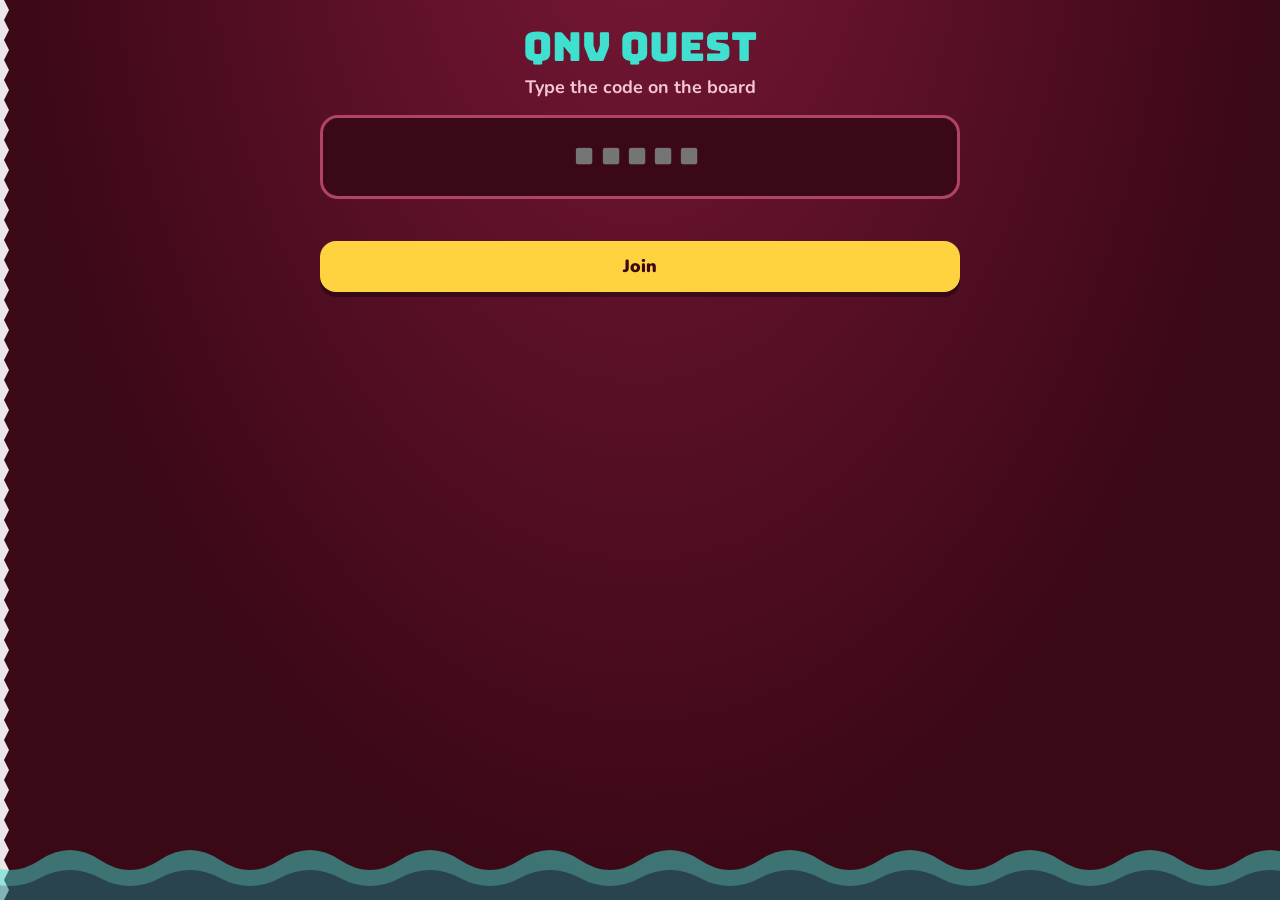
<file: blue-play.html>
<!doctype html>
<html lang="en">
<head>
<meta charset="utf-8">
<meta name="viewport" content="width=device-width, initial-scale=1, viewport-fit=cover">
<title>QNV Quest: join</title>
<link rel="preconnect" href="https://fonts.googleapis.com">
<link rel="preconnect" href="https://fonts.gstatic.com" crossorigin>
<link href="https://fonts.googleapis.com/css2?family=Bungee&family=Nunito:wght@600;800;900&display=swap" rel="stylesheet">
<link rel="stylesheet" href="blue.css">
</head>
<body class="play">
<div id="app"><h1 class="p">Loading…</h1></div>
<div id="comp"></div><div id="ov"></div><div id="fx"></div><div id="prompt"></div><div id="toast"></div>
<script src="questions.js"></script>
<script src="classes.js"></script>
<script src="net.js"></script>
<script src="play.js"></script>
</body>
</html>
</file>
<file: blue.css>
/* Blue Psych: shared styles for the board (host) and student pages */
:root{
  --bg:#3B0816; --bg2:#7A1838; --panel:#7E1B3C; --panel2:#64142F; --line:#B04468;
  --ink:#FFF6F2; --muted:#F2C6D2; --cyan:#3FE0D0; --gold:#FFD23F; --pink:#FF8FB1;
  --good:#4BE39A; --bad:#FF6B6B; --ice:#9FEFFF;
}
*,*::before,*::after{box-sizing:border-box}
html,body{margin:0; min-height:100%}
body{background:radial-gradient(ellipse at 50% -20%, var(--bg2), var(--bg) 70%) fixed, var(--bg); color:var(--ink);
  font-family:"Nunito", system-ui, -apple-system, "Segoe UI", sans-serif; font-weight:700; line-height:1.3;
  -webkit-tap-highlight-color:transparent}
button,input{font:inherit; color:inherit}
button{cursor:pointer; touch-action:manipulation}
button:focus-visible,input:focus-visible{outline:3px solid var(--gold); outline-offset:3px}
.bung{font-family:"Bungee","Arial Black",sans-serif; font-weight:400}
.logo{font-family:"Bungee","Arial Black",sans-serif; font-weight:400; line-height:.95; color:var(--cyan); text-shadow:4px 4px 0 #2A0510, 8px 8px 0 var(--pink); margin:0}
.logo small{display:block; font-size:.26em; color:var(--gold); text-shadow:none; letter-spacing:.06em; margin-top:10px}
.btn{display:inline-block; border:0; border-radius:16px; padding:14px 22px; font-weight:900; font-size:1.1rem; background:var(--panel); color:var(--ink); box-shadow:0 5px 0 rgba(0,0,0,.35)}
.btn:active{transform:translateY(3px); box-shadow:0 2px 0 rgba(0,0,0,.35)}
.btn.primary{background:var(--gold); color:#3B0816}
.btn.cyan{background:var(--cyan); color:#3B0816}
.btn.danger{background:var(--bad); color:#2A0610}
.btn:disabled{opacity:.45; cursor:default; transform:none}
.btn.block{display:block; width:100%; margin:10px 0}
.hint{color:var(--muted); font-weight:800}
.center{text-align:center}
.seg{display:flex; flex-wrap:wrap; gap:10px}
.seg button{border:2px solid var(--line); background:var(--bg); border-radius:14px; padding:12px 18px; font-weight:900; font-size:1.05rem}
.seg button[aria-pressed="true"]{background:var(--gold); color:#3B0816; border-color:var(--gold)}
.card{background:var(--panel); border-radius:20px; padding:16px 18px}

/* ---------- HOST ---------- */
body.host{padding:20px 24px; min-height:100vh}
.h-setup{max-width:900px; margin:4vh auto 0; text-align:center}
.h-setup .logo{font-size:clamp(3rem,9vw,6.5rem)}
.h-sub{color:var(--muted); font-size:1.15rem; margin:22px auto 26px; max-width:720px}
.h-boxes{display:grid; grid-template-columns:1fr 1fr; gap:18px; text-align:left; margin-bottom:24px}
@media (max-width:760px){ .h-boxes{grid-template-columns:1fr} }
.h-box{background:var(--panel); border-radius:20px; padding:16px 18px; border-top:8px solid var(--cyan)}
.h-box h3{margin:0 0 12px; font-family:"Bungee","Arial Black",sans-serif; font-weight:400; color:var(--gold); font-size:1.1rem}
.h-rules{background:var(--panel2); border-radius:18px; padding:14px 20px; text-align:left; color:var(--muted); margin-top:22px}
.h-rules ul{margin:6px 0; padding-left:20px} .h-rules li{margin:4px 0}
.h-lobby{text-align:center}
.h-lobby-top{display:flex; flex-wrap:wrap; justify-content:center; align-items:center; gap:34px; margin:10px 0 18px}
#qr{background:#FFF; padding:12px; border-radius:18px; width:254px; min-height:254px; display:grid; place-items:center; color:#3B0816; font-weight:800}
.join-info{text-align:left}
.join-url{font-weight:900; font-size:clamp(1rem,2vw,1.4rem); word-break:break-all; margin:4px 0}
.join-code{font-family:"Bungee","Arial Black",sans-serif; font-size:clamp(3.6rem,9vw,7rem); line-height:1; color:var(--gold); letter-spacing:.08em}
.chips{display:flex; flex-wrap:wrap; gap:10px; justify-content:center; max-width:1100px; margin:10px auto}
.chip{background:var(--panel); border-radius:99px; padding:8px 8px 8px 16px; font-weight:900; font-size:1.15rem; display:inline-flex; align-items:center; gap:6px; animation:pop .35s ease both}
.chip.off{opacity:.45}
.chip button{background:none; border:0; color:var(--muted); font-weight:900; padding:0 6px}
.actions{display:flex; flex-wrap:wrap; gap:12px; justify-content:center; margin-top:18px}
@keyframes pop{from{transform:scale(.4); opacity:0} to{transform:none; opacity:1}}

.h-game{display:grid; grid-template-columns:minmax(0,1.7fr) minmax(300px,1fr); gap:22px; height:calc(100vh - 40px)}
@media (max-width:900px){ .h-game{grid-template-columns:1fr; height:auto} }
.h-lbwrap{background:rgba(0,0,0,.18); border-radius:24px; padding:14px 16px; overflow:hidden; display:flex; flex-direction:column}
.h-lbhead{display:flex; align-items:center; justify-content:space-between; margin-bottom:10px}
.h-lbhead .logo{font-size:2rem; text-shadow:3px 3px 0 #2A0510, 5px 5px 0 var(--pink)}
#lb{position:relative; flex:1}
.lbr{position:absolute; left:0; right:0; display:flex; align-items:center; gap:12px; padding:0 14px; border-radius:14px; background:var(--panel);
  transition:transform .6s cubic-bezier(.2,.8,.2,1), background .3s; font-weight:900}
.lbr .rk{width:2.2em; text-align:center; font-family:"Bungee","Arial Black",sans-serif; color:var(--muted)}
.lbr .nm{flex:1; white-space:nowrap; overflow:hidden; text-overflow:ellipsis}
.lbr .ic{font-size:.9em}
.lbr .sc{font-family:"Bungee","Arial Black",sans-serif; color:var(--gold); min-width:2.5em; text-align:right}
.lbr.r1{background:linear-gradient(90deg,#B8860B,#FFD23F); color:#3B0816} .lbr.r1 .sc,.lbr.r1 .rk{color:#3B0816}
.lbr.r2{background:linear-gradient(90deg,#7C8BA6,#C9D6EA); color:#3B0816} .lbr.r2 .sc,.lbr.r2 .rk{color:#3B0816}
.lbr.r3{background:linear-gradient(90deg,#8A4B1F,#D98A4E); color:#3B0816} .lbr.r3 .sc,.lbr.r3 .rk{color:#3B0816}
.lbr.off{opacity:.5}
.lbr.bump{animation:bump .6s ease}
@keyframes bump{30%{background:var(--good); color:#3B0816}}
.lbr.hurt{animation:hurt .6s ease}
@keyframes hurt{30%{background:var(--bad)}}
.h-side{display:flex; flex-direction:column; gap:14px; min-height:0}
.h-timer{background:var(--panel); border-radius:22px; padding:12px; text-align:center}
.h-timer .t{font-family:"Bungee","Arial Black",sans-serif; font-size:clamp(3rem,7vw,5.5rem); line-height:1; color:var(--cyan)}
.h-timer .t.low{color:var(--bad); animation:pulse 1s infinite}
@keyframes pulse{50%{transform:scale(1.06)}}
.h-ctrl{display:flex; gap:10px; flex-wrap:wrap; justify-content:center}
.h-ctrl .btn{padding:10px 16px; font-size:1rem}
.h-feed{flex:1; background:rgba(0,0,0,.18); border-radius:22px; padding:12px 14px; overflow:hidden; min-height:200px}
.h-feed h3{margin:0 0 8px; font-family:"Bungee","Arial Black",sans-serif; font-weight:400; color:var(--gold); font-size:1rem}
.fd{background:var(--panel); border-radius:12px; padding:9px 12px; margin:0 0 8px; font-weight:900; font-size:1.05rem; animation:slidein .45s ease both}
.fd.big{background:linear-gradient(90deg,#5A1846,#8E2A5C); font-size:1.2rem}
.fd.ice{background:#0F5570}
.fd.good{background:#14583E}
.fd.bad{background:#6B2A12}
@keyframes slidein{from{transform:translateX(40px); opacity:0} to{transform:none; opacity:1}}
.h-join{background:var(--panel2); border-radius:16px; padding:8px 12px; text-align:center; color:var(--muted); font-size:.95rem}
.h-join b{color:var(--gold); font-family:"Bungee","Arial Black",sans-serif; font-size:1.3rem; letter-spacing:.06em}
.h-pause{position:fixed; inset:0; background:rgba(40,6,18,.82); display:grid; place-items:center; z-index:40; text-align:center}
.h-pause h2{font-family:"Bungee","Arial Black",sans-serif; font-weight:400; font-size:clamp(3rem,9vw,7rem); color:var(--cyan); margin:0}

.h-end{text-align:center; max-width:1100px; margin:0 auto}
.podium{display:flex; justify-content:center; align-items:flex-end; gap:18px; margin:26px 0 20px}
.pod{width:min(30vw,260px); border-radius:20px 20px 0 0; padding:16px 10px; display:flex; flex-direction:column; justify-content:flex-start; align-items:center; animation:rise .9s cubic-bezier(.2,.8,.2,1) both}
.pod .md{font-size:3.4rem; line-height:1}
.pod .pn{font-family:"Bungee","Arial Black",sans-serif; font-size:clamp(1.1rem,2.6vw,2rem); margin:8px 0 4px; word-break:break-word}
.pod .ps{font-family:"Bungee","Arial Black",sans-serif; font-size:clamp(1.5rem,3.5vw,2.6rem)}
.pod.p1{height:300px; background:linear-gradient(#FFD23F,#B8860B); color:#3B0816; animation-delay:.9s}
.pod.p2{height:230px; background:linear-gradient(#C9D6EA,#7C8BA6); color:#3B0816; animation-delay:.5s}
.pod.p3{height:180px; background:linear-gradient(#D98A4E,#8A4B1F); color:#3B0816; animation-delay:.1s}
@keyframes rise{from{transform:translateY(120%); opacity:0} to{transform:none; opacity:1}}
.endlist{display:grid; grid-template-columns:repeat(auto-fill,minmax(230px,1fr)); gap:8px; text-align:left}
.endlist div{background:var(--panel); border-radius:12px; padding:8px 12px; font-weight:900; display:flex; justify-content:space-between}
.confetti{position:fixed; top:-20px; width:10px; height:16px; z-index:50; pointer-events:none; animation:fall linear forwards}
@keyframes fall{to{transform:translateY(110vh) rotate(720deg)}}

/* ---------- STUDENT ---------- */
body.play{font-size:18px; padding:env(safe-area-inset-top,0px) 14px calc(20px + env(safe-area-inset-bottom,0px))}
body.play #app{max-width:640px; margin:0 auto; padding-top:10px}
.p-top{display:flex; align-items:center; justify-content:space-between; gap:8px; background:var(--panel2); border-radius:16px; padding:8px 12px; margin-bottom:12px; position:sticky; top:6px; z-index:5}
.p-top .me{font-weight:900; white-space:nowrap; overflow:hidden; text-overflow:ellipsis; max-width:38%}
.p-top .pts{font-family:"Bungee","Arial Black",sans-serif; color:var(--gold); font-size:1.3rem}
.p-top .rk{color:var(--muted); font-weight:900; font-size:.95rem}
.p-top .tm{font-family:"Bungee","Arial Black",sans-serif; color:var(--cyan)}
.p-top .tm.low{color:var(--bad)}
.badges{display:flex; gap:6px; flex-wrap:wrap; justify-content:center; margin:-4px 0 10px}
.badges span{background:var(--panel); border-radius:99px; padding:3px 10px; font-size:.85rem; font-weight:900}
h1.p{font-family:"Bungee","Arial Black",sans-serif; font-weight:400; font-size:clamp(1.7rem,7vw,2.5rem); line-height:1.05; color:var(--cyan); text-align:center; margin:16px 0 8px}
h2.p{font-family:"Bungee","Arial Black",sans-serif; font-weight:400; font-size:clamp(1.25rem,5.5vw,1.7rem); line-height:1.1; text-align:center; margin:10px 0}
.sub{color:var(--muted); text-align:center; margin:6px 0 16px}
.codebox{width:100%; text-align:center; font-family:"Bungee","Arial Black",sans-serif; font-size:2.6rem; letter-spacing:.2em; padding:12px; border-radius:18px; border:3px solid var(--line); background:var(--bg); color:var(--gold)}
.txt{width:100%; padding:14px 16px; border-radius:14px; border:2px solid var(--line); background:var(--bg); font-weight:800}
.err{color:var(--bad); text-align:center; font-weight:900; min-height:1.3em; margin:8px 0}
.names{display:grid; grid-template-columns:repeat(auto-fill,minmax(130px,1fr)); gap:10px}
.names button{border:2px solid var(--line); background:var(--panel); border-radius:14px; padding:14px 8px; font-weight:900; font-size:1.05rem}
.names button:disabled{opacity:.3; text-decoration:line-through}
.names button small{display:block; color:var(--gold); font-size:.8rem}
.tag{display:inline-block; font-weight:900; font-size:.85rem; padding:4px 12px; border-radius:99px; background:rgba(255,255,255,.12); color:var(--muted)}
.qtext{font-weight:900; font-size:1.2rem; margin:10px 0 14px}
.opts{display:grid; gap:12px}
.opt{display:flex; align-items:center; gap:14px; width:100%; text-align:left; border:3px solid var(--line); background:var(--panel); border-radius:18px; padding:14px 16px; font-weight:800; font-size:1.05rem; min-height:62px}
.opt .l{flex:none; display:grid; place-items:center; width:2.2em; height:2.2em; border-radius:12px; background:var(--bg); font-family:"Bungee","Arial Black",sans-serif}
.opt.right{border-color:var(--good); background:#14583E}
.opt.right .l{background:var(--good); color:#3B0816}
.opt.wrong{border-color:var(--bad); background:#6A1A2A}
.opt.dim{opacity:.4}
.opt.gone{opacity:.2; text-decoration:line-through; pointer-events:none}
.verdict{font-family:"Bungee","Arial Black",sans-serif; font-size:2rem; text-align:center; margin:6px 0}
.verdict.ok{color:var(--good)} .verdict.no{color:var(--bad)}
.wheel-box{position:relative; width:min(84vw,380px); aspect-ratio:1; margin:8px auto 4px}
#wheel{width:100%; height:100%; border-radius:50%; box-shadow:0 0 0 8px var(--panel), 0 0 0 12px var(--gold), 0 14px 40px rgba(0,0,0,.5)}
.pointer{position:absolute; top:-14px; left:50%; transform:translateX(-50%); width:0; height:0; border-left:16px solid transparent; border-right:16px solid transparent; border-top:30px solid var(--gold); filter:drop-shadow(0 3px 2px rgba(0,0,0,.5)); z-index:2}
.big{font-size:4.6rem; text-align:center; line-height:1; margin-top:12px}
.result-pts{font-family:"Bungee","Arial Black",sans-serif; font-size:3rem; text-align:center; color:var(--gold); margin:6px 0}
.picklist{display:grid; gap:8px}
.picklist button{display:flex; justify-content:space-between; align-items:center; border:2px solid var(--line); background:var(--panel); border-radius:14px; padding:12px 16px; font-weight:900; font-size:1.05rem; text-align:left}
.picklist button .s{font-family:"Bungee","Arial Black",sans-serif; color:var(--gold)}
.picklist button:disabled{opacity:.4}
.chests{display:grid; grid-template-columns:repeat(3,1fr); gap:12px; margin-top:14px}
.chestb{border:3px solid var(--gold); background:var(--panel); border-radius:18px; padding:14px 4px; font-family:"Bungee","Arial Black",sans-serif; font-size:1.1rem; color:var(--gold); min-height:120px}
.chestb span{display:block; font-size:3rem; line-height:1.1}
.chestb.sel{background:#5A4A10}
.chestb.open{border-color:var(--cyan)}
.chestb:disabled{cursor:default}
.mini-lb{margin-top:16px; background:rgba(0,0,0,.2); border-radius:16px; padding:8px 12px}
.mini-lb p{display:flex; justify-content:space-between; margin:4px 0; font-weight:900}
.mini-lb p.me{color:var(--gold)}
#ov{position:fixed; inset:0; z-index:60; display:none; place-items:center; padding:16px; text-align:center; overflow:auto}
#ov.on{display:grid}
#ov.ice{background:radial-gradient(circle, rgba(159,239,255,.92), rgba(30,110,160,.96))}
#ov.ice h1.p{color:#06304A}
#ov.ice .cd{font-family:"Bungee","Arial Black",sans-serif; font-size:5rem; color:#06304A}
#ov.dark{background:rgba(40,6,18,.9)}
#ov.alarm{background:radial-gradient(circle, rgba(120,10,40,.95), rgba(30,4,20,.97))}
.ovc{width:min(560px,100%)}
#toast{position:fixed; left:50%; bottom:20px; transform:translateX(-50%) translateY(150%); background:var(--bad); color:#FFF; font-weight:900; padding:12px 18px; border-radius:16px; z-index:70; transition:transform .35s, opacity .35s; opacity:0; pointer-events:none; max-width:92vw; text-align:center; box-shadow:0 8px 24px rgba(0,0,0,.4)}
#toast.on{transform:translateX(-50%) translateY(0); opacity:1}
#toast.good{background:var(--good); color:#3B0816}
#toast.info{background:var(--cyan); color:#3B0816}
.shake{animation:shake .5s}
@keyframes shake{20%,60%{transform:translateX(-8px)} 40%,80%{transform:translateX(8px)}}

/* mini games */
#kg{position:fixed; inset:0; z-index:55; background:radial-gradient(ellipse at 50% 0%, #2B4FB2, #071A3D 75%); display:flex; padding:16px; overflow:auto}
.kg-card{margin:auto; text-align:center; max-width:560px}
#kg-cv{position:fixed; inset:0; touch-action:none}
.kg-hud{position:fixed; top:calc(12px + env(safe-area-inset-top,0px)); left:50%; transform:translateX(-50%); z-index:2; background:rgba(0,0,0,.45); padding:8px 18px; border-radius:16px; font-family:"Bungee","Arial Black",sans-serif; font-size:clamp(1rem,4vw,1.6rem); white-space:nowrap; pointer-events:none}

/* ---------- v2: coins, demon, angel ---------- */
.coin{display:inline-block; width:1em; height:1em; vertical-align:-.14em}
.pts .coin, .sc .coin{margin-left:4px}
#comp{position:fixed; left:0; right:0; bottom:0; height:0; z-index:50; pointer-events:none}
.comp{position:fixed; bottom:calc(10px + env(safe-area-inset-bottom,0px)); width:86px; pointer-events:none; transition:transform .4s}
.comp.left{left:8px} .comp.right{right:8px}
.comp svg{display:block; width:100%; height:auto; filter:drop-shadow(0 6px 10px rgba(0,0,0,.45))}
.comp .pips{position:absolute; top:-6px; left:50%; transform:translateX(-50%); display:flex; gap:3px; background:rgba(40,6,18,.75); border-radius:99px; padding:3px 7px; font-size:.8rem; font-weight:900; white-space:nowrap}
.comp.glow svg{animation:glow 1s ease 2}
@keyframes glow{50%{filter:drop-shadow(0 0 22px #FFF6B0) drop-shadow(0 0 40px #FFE066); transform:scale(1.15)}}
.comp.right svg{animation:hover 2.6s ease-in-out infinite}
@keyframes hover{50%{transform:translateY(-6px)}}
.zzz{position:absolute; top:-8px; right:-2px; font-family:"Bungee","Arial Black",sans-serif; color:#BFD3FF; pointer-events:none}
.zzz span{position:absolute; opacity:0; animation:zz 2.7s infinite}
.zzz span:nth-child(2){animation-delay:.9s; font-size:1.2em} .zzz span:nth-child(3){animation-delay:1.8s; font-size:1.45em}
@keyframes zz{0%{transform:translate(0,0); opacity:0} 20%{opacity:1} 100%{transform:translate(18px,-46px); opacity:0}}
#fx{position:fixed; inset:0; z-index:88; display:none; overflow:hidden}
#fx.on{display:block}
#fx .sp{position:absolute; will-change:transform}
#fx .txt{position:absolute; left:8px; right:8px; top:10%; background:rgba(40,6,18,.7); border-radius:16px; padding:8px 12px !important; text-align:center; font-family:"Bungee","Arial Black",sans-serif; font-size:clamp(1.3rem,6vw,2.4rem); color:#FFF; text-shadow:3px 3px 0 #000; padding:0 12px}
.pop{position:absolute; font-family:"Bungee","Arial Black",sans-serif; color:#FFD23F; font-size:2rem; text-shadow:3px 3px 0 #B00000; animation:popup .8s ease-out forwards; pointer-events:none}
@keyframes popup{from{transform:scale(.4); opacity:1} to{transform:scale(1.4) translateY(-30px); opacity:0}}
.whiteflash{position:absolute; inset:0; background:#FFF; opacity:1; transition:opacity 1.6s ease}
.beam{position:fixed; width:150px; bottom:0; top:0; background:linear-gradient(to bottom, rgba(255,255,220,0), rgba(255,250,200,.85) 70%, rgba(255,255,255,.95)); filter:blur(4px); animation:beam 2s ease forwards; pointer-events:none}
@keyframes beam{0%{opacity:0} 20%,70%{opacity:1} 100%{opacity:0}}
.sparkle{position:absolute; color:#FFF6B0; font-size:22px; text-shadow:0 0 10px #FFE066; animation:spk 1.3s ease-out forwards; pointer-events:none}
@keyframes spk{from{transform:translate(0,0) scale(.3); opacity:1} to{transform:translate(var(--dx),var(--dy)) scale(1.2); opacity:0}}
.bubble{position:absolute; background:#FFF; color:#B0102A; font-family:"Bungee","Arial Black",sans-serif; border-radius:16px; padding:6px 12px; font-size:1.3rem; box-shadow:0 4px 0 rgba(0,0,0,.3); white-space:nowrap}
#prompt{position:fixed; inset:0; z-index:95; display:none; place-items:center; background:rgba(40,6,18,.82); padding:16px; text-align:center}
#prompt.on{display:grid}
#prompt .pc{background:linear-gradient(#173A86,#0D2B66); border:3px solid #FFE066; border-radius:24px; padding:18px; width:min(440px,100%); box-shadow:0 0 40px rgba(255,230,100,.35)}
#prompt .cd{font-family:"Bungee","Arial Black",sans-serif; font-size:2.6rem; color:#FFE066}
.lbr .ic{white-space:nowrap}

/* ---------- QNV theme: Qatar maroon, the white serrated edge, and the sea ---------- */
body::before{content:""; position:fixed; left:0; top:0; bottom:0; width:18px; z-index:-1; pointer-events:none;
  background:url("data:image/svg+xml,%3Csvg xmlns='http://www.w3.org/2000/svg' width='18' height='40'%3E%3Cpolygon points='0,0 8,0 18,20 8,40 0,40' fill='%23FFFFFF' fill-opacity='.9'/%3E%3C/svg%3E") repeat-y}
body::after{content:""; position:fixed; left:0; right:0; bottom:0; height:80px; z-index:-1; pointer-events:none; opacity:.5;
  background:url("data:image/svg+xml,%3Csvg xmlns='http://www.w3.org/2000/svg' width='240' height='80'%3E%3Cpath d='M0 40 Q30 20 60 40 T120 40 T180 40 T240 40 V80 H0Z' fill='%233FE0D0'/%3E%3Cpath d='M0 58 Q30 42 60 58 T120 58 T180 58 T240 58 V80 H0Z' fill='%23177E89'/%3E%3C/svg%3E") repeat-x bottom/240px 80px}

body.play::before{width:9px; background-size:9px 20px}
</file>
<file: qnv-quest-github (2)/blue/blue.css>
/* Blue Psych: shared styles for the board (host) and student pages */
:root{
  --bg:#3B0816; --bg2:#7A1838; --panel:#7E1B3C; --panel2:#64142F; --line:#B04468;
  --ink:#FFF6F2; --muted:#F2C6D2; --cyan:#3FE0D0; --gold:#FFD23F; --pink:#FF8FB1;
  --good:#4BE39A; --bad:#FF6B6B; --ice:#9FEFFF;
}
*,*::before,*::after{box-sizing:border-box}
html,body{margin:0; min-height:100%}
body{background:radial-gradient(ellipse at 50% -20%, var(--bg2), var(--bg) 70%) fixed, var(--bg); color:var(--ink);
  font-family:"Nunito", system-ui, -apple-system, "Segoe UI", sans-serif; font-weight:700; line-height:1.3;
  -webkit-tap-highlight-color:transparent}
button,input{font:inherit; color:inherit}
button{cursor:pointer; touch-action:manipulation}
button:focus-visible,input:focus-visible{outline:3px solid var(--gold); outline-offset:3px}
.bung{font-family:"Bungee","Arial Black",sans-serif; font-weight:400}
.logo{font-family:"Bungee","Arial Black",sans-serif; font-weight:400; line-height:.95; color:var(--cyan); text-shadow:4px 4px 0 #2A0510, 8px 8px 0 var(--pink); margin:0}
.logo small{display:block; font-size:.26em; color:var(--gold); text-shadow:none; letter-spacing:.06em; margin-top:10px}
.btn{display:inline-block; border:0; border-radius:16px; padding:14px 22px; font-weight:900; font-size:1.1rem; background:var(--panel); color:var(--ink); box-shadow:0 5px 0 rgba(0,0,0,.35)}
.btn:active{transform:translateY(3px); box-shadow:0 2px 0 rgba(0,0,0,.35)}
.btn.primary{background:var(--gold); color:#3B0816}
.btn.cyan{background:var(--cyan); color:#3B0816}
.btn.danger{background:var(--bad); color:#2A0610}
.btn:disabled{opacity:.45; cursor:default; transform:none}
.btn.block{display:block; width:100%; margin:10px 0}
.hint{color:var(--muted); font-weight:800}
.center{text-align:center}
.seg{display:flex; flex-wrap:wrap; gap:10px}
.seg button{border:2px solid var(--line); background:var(--bg); border-radius:14px; padding:12px 18px; font-weight:900; font-size:1.05rem}
.seg button[aria-pressed="true"]{background:var(--gold); color:#3B0816; border-color:var(--gold)}
.card{background:var(--panel); border-radius:20px; padding:16px 18px}

/* ---------- HOST ---------- */
body.host{padding:20px 24px; min-height:100vh}
.h-setup{max-width:900px; margin:4vh auto 0; text-align:center}
.h-setup .logo{font-size:clamp(3rem,9vw,6.5rem)}
.h-sub{color:var(--muted); font-size:1.15rem; margin:22px auto 26px; max-width:720px}
.h-boxes{display:grid; grid-template-columns:1fr 1fr; gap:18px; text-align:left; margin-bottom:24px}
@media (max-width:760px){ .h-boxes{grid-template-columns:1fr} }
.h-box{background:var(--panel); border-radius:20px; padding:16px 18px; border-top:8px solid var(--cyan)}
.h-box h3{margin:0 0 12px; font-family:"Bungee","Arial Black",sans-serif; font-weight:400; color:var(--gold); font-size:1.1rem}
.h-rules{background:var(--panel2); border-radius:18px; padding:14px 20px; text-align:left; color:var(--muted); margin-top:22px}
.h-rules ul{margin:6px 0; padding-left:20px} .h-rules li{margin:4px 0}
.h-lobby{text-align:center}
.h-lobby-top{display:flex; flex-wrap:wrap; justify-content:center; align-items:center; gap:34px; margin:10px 0 18px}
#qr{background:#FFF; padding:12px; border-radius:18px; width:254px; min-height:254px; display:grid; place-items:center; color:#3B0816; font-weight:800}
.join-info{text-align:left}
.join-url{font-weight:900; font-size:clamp(1rem,2vw,1.4rem); word-break:break-all; margin:4px 0}
.join-code{font-family:"Bungee","Arial Black",sans-serif; font-size:clamp(3.6rem,9vw,7rem); line-height:1; color:var(--gold); letter-spacing:.08em}
.chips{display:flex; flex-wrap:wrap; gap:10px; justify-content:center; max-width:1100px; margin:10px auto}
.chip{background:var(--panel); border-radius:99px; padding:8px 8px 8px 16px; font-weight:900; font-size:1.15rem; display:inline-flex; align-items:center; gap:6px; animation:pop .35s ease both}
.chip.off{opacity:.45}
.chip button{background:none; border:0; color:var(--muted); font-weight:900; padding:0 6px}
.actions{display:flex; flex-wrap:wrap; gap:12px; justify-content:center; margin-top:18px}
@keyframes pop{from{transform:scale(.4); opacity:0} to{transform:none; opacity:1}}

.h-game{display:grid; grid-template-columns:minmax(0,1.7fr) minmax(300px,1fr); gap:22px; height:calc(100vh - 40px)}
@media (max-width:900px){ .h-game{grid-template-columns:1fr; height:auto} }
.h-lbwrap{background:rgba(0,0,0,.18); border-radius:24px; padding:14px 16px; overflow:hidden; display:flex; flex-direction:column}
.h-lbhead{display:flex; align-items:center; justify-content:space-between; margin-bottom:10px}
.h-lbhead .logo{font-size:2rem; text-shadow:3px 3px 0 #2A0510, 5px 5px 0 var(--pink)}
#lb{position:relative; flex:1}
.lbr{position:absolute; left:0; right:0; display:flex; align-items:center; gap:12px; padding:0 14px; border-radius:14px; background:var(--panel);
  transition:transform .6s cubic-bezier(.2,.8,.2,1), background .3s; font-weight:900}
.lbr .rk{width:2.2em; text-align:center; font-family:"Bungee","Arial Black",sans-serif; color:var(--muted)}
.lbr .nm{flex:1; white-space:nowrap; overflow:hidden; text-overflow:ellipsis}
.lbr .ic{font-size:.9em}
.lbr .sc{font-family:"Bungee","Arial Black",sans-serif; color:var(--gold); min-width:2.5em; text-align:right}
.lbr.r1{background:linear-gradient(90deg,#B8860B,#FFD23F); color:#3B0816} .lbr.r1 .sc,.lbr.r1 .rk{color:#3B0816}
.lbr.r2{background:linear-gradient(90deg,#7C8BA6,#C9D6EA); color:#3B0816} .lbr.r2 .sc,.lbr.r2 .rk{color:#3B0816}
.lbr.r3{background:linear-gradient(90deg,#8A4B1F,#D98A4E); color:#3B0816} .lbr.r3 .sc,.lbr.r3 .rk{color:#3B0816}
.lbr.off{opacity:.5}
.lbr.bump{animation:bump .6s ease}
@keyframes bump{30%{background:var(--good); color:#3B0816}}
.lbr.hurt{animation:hurt .6s ease}
@keyframes hurt{30%{background:var(--bad)}}
.h-side{display:flex; flex-direction:column; gap:14px; min-height:0}
.h-timer{background:var(--panel); border-radius:22px; padding:12px; text-align:center}
.h-timer .t{font-family:"Bungee","Arial Black",sans-serif; font-size:clamp(3rem,7vw,5.5rem); line-height:1; color:var(--cyan)}
.h-timer .t.low{color:var(--bad); animation:pulse 1s infinite}
@keyframes pulse{50%{transform:scale(1.06)}}
.h-ctrl{display:flex; gap:10px; flex-wrap:wrap; justify-content:center}
.h-ctrl .btn{padding:10px 16px; font-size:1rem}
.h-feed{flex:1; background:rgba(0,0,0,.18); border-radius:22px; padding:12px 14px; overflow:hidden; min-height:200px}
.h-feed h3{margin:0 0 8px; font-family:"Bungee","Arial Black",sans-serif; font-weight:400; color:var(--gold); font-size:1rem}
.fd{background:var(--panel); border-radius:12px; padding:9px 12px; margin:0 0 8px; font-weight:900; font-size:1.05rem; animation:slidein .45s ease both}
.fd.big{background:linear-gradient(90deg,#5A1846,#8E2A5C); font-size:1.2rem}
.fd.ice{background:#0F5570}
.fd.good{background:#14583E}
.fd.bad{background:#6B2A12}
@keyframes slidein{from{transform:translateX(40px); opacity:0} to{transform:none; opacity:1}}
.h-join{background:var(--panel2); border-radius:16px; padding:8px 12px; text-align:center; color:var(--muted); font-size:.95rem}
.h-join b{color:var(--gold); font-family:"Bungee","Arial Black",sans-serif; font-size:1.3rem; letter-spacing:.06em}
.h-pause{position:fixed; inset:0; background:rgba(40,6,18,.82); display:grid; place-items:center; z-index:40; text-align:center}
.h-pause h2{font-family:"Bungee","Arial Black",sans-serif; font-weight:400; font-size:clamp(3rem,9vw,7rem); color:var(--cyan); margin:0}

.h-end{text-align:center; max-width:1100px; margin:0 auto}
.podium{display:flex; justify-content:center; align-items:flex-end; gap:18px; margin:26px 0 20px}
.pod{width:min(30vw,260px); border-radius:20px 20px 0 0; padding:16px 10px; display:flex; flex-direction:column; justify-content:flex-start; align-items:center; animation:rise .9s cubic-bezier(.2,.8,.2,1) both}
.pod .md{font-size:3.4rem; line-height:1}
.pod .pn{font-family:"Bungee","Arial Black",sans-serif; font-size:clamp(1.1rem,2.6vw,2rem); margin:8px 0 4px; word-break:break-word}
.pod .ps{font-family:"Bungee","Arial Black",sans-serif; font-size:clamp(1.5rem,3.5vw,2.6rem)}
.pod.p1{height:300px; background:linear-gradient(#FFD23F,#B8860B); color:#3B0816; animation-delay:.9s}
.pod.p2{height:230px; background:linear-gradient(#C9D6EA,#7C8BA6); color:#3B0816; animation-delay:.5s}
.pod.p3{height:180px; background:linear-gradient(#D98A4E,#8A4B1F); color:#3B0816; animation-delay:.1s}
@keyframes rise{from{transform:translateY(120%); opacity:0} to{transform:none; opacity:1}}
.endlist{display:grid; grid-template-columns:repeat(auto-fill,minmax(230px,1fr)); gap:8px; text-align:left}
.endlist div{background:var(--panel); border-radius:12px; padding:8px 12px; font-weight:900; display:flex; justify-content:space-between}
.confetti{position:fixed; top:-20px; width:10px; height:16px; z-index:50; pointer-events:none; animation:fall linear forwards}
@keyframes fall{to{transform:translateY(110vh) rotate(720deg)}}

/* ---------- STUDENT ---------- */
body.play{font-size:18px; padding:env(safe-area-inset-top,0px) 14px calc(20px + env(safe-area-inset-bottom,0px))}
body.play #app{max-width:640px; margin:0 auto; padding-top:10px}
.p-top{display:flex; align-items:center; justify-content:space-between; gap:8px; background:var(--panel2); border-radius:16px; padding:8px 12px; margin-bottom:12px; position:sticky; top:6px; z-index:5}
.p-top .me{font-weight:900; white-space:nowrap; overflow:hidden; text-overflow:ellipsis; max-width:38%}
.p-top .pts{font-family:"Bungee","Arial Black",sans-serif; color:var(--gold); font-size:1.3rem}
.p-top .rk{color:var(--muted); font-weight:900; font-size:.95rem}
.p-top .tm{font-family:"Bungee","Arial Black",sans-serif; color:var(--cyan)}
.p-top .tm.low{color:var(--bad)}
.badges{display:flex; gap:6px; flex-wrap:wrap; justify-content:center; margin:-4px 0 10px}
.badges span{background:var(--panel); border-radius:99px; padding:3px 10px; font-size:.85rem; font-weight:900}
h1.p{font-family:"Bungee","Arial Black",sans-serif; font-weight:400; font-size:clamp(1.7rem,7vw,2.5rem); line-height:1.05; color:var(--cyan); text-align:center; margin:16px 0 8px}
h2.p{font-family:"Bungee","Arial Black",sans-serif; font-weight:400; font-size:clamp(1.25rem,5.5vw,1.7rem); line-height:1.1; text-align:center; margin:10px 0}
.sub{color:var(--muted); text-align:center; margin:6px 0 16px}
.codebox{width:100%; text-align:center; font-family:"Bungee","Arial Black",sans-serif; font-size:2.6rem; letter-spacing:.2em; padding:12px; border-radius:18px; border:3px solid var(--line); background:var(--bg); color:var(--gold)}
.txt{width:100%; padding:14px 16px; border-radius:14px; border:2px solid var(--line); background:var(--bg); font-weight:800}
.err{color:var(--bad); text-align:center; font-weight:900; min-height:1.3em; margin:8px 0}
.names{display:grid; grid-template-columns:repeat(auto-fill,minmax(130px,1fr)); gap:10px}
.names button{border:2px solid var(--line); background:var(--panel); border-radius:14px; padding:14px 8px; font-weight:900; font-size:1.05rem}
.names button:disabled{opacity:.3; text-decoration:line-through}
.names button small{display:block; color:var(--gold); font-size:.8rem}
.tag{display:inline-block; font-weight:900; font-size:.85rem; padding:4px 12px; border-radius:99px; background:rgba(255,255,255,.12); color:var(--muted)}
.qtext{font-weight:900; font-size:1.2rem; margin:10px 0 14px}
.opts{display:grid; gap:12px}
.opt{display:flex; align-items:center; gap:14px; width:100%; text-align:left; border:3px solid var(--line); background:var(--panel); border-radius:18px; padding:14px 16px; font-weight:800; font-size:1.05rem; min-height:62px}
.opt .l{flex:none; display:grid; place-items:center; width:2.2em; height:2.2em; border-radius:12px; background:var(--bg); font-family:"Bungee","Arial Black",sans-serif}
.opt.right{border-color:var(--good); background:#14583E}
.opt.right .l{background:var(--good); color:#3B0816}
.opt.wrong{border-color:var(--bad); background:#6A1A2A}
.opt.dim{opacity:.4}
.opt.gone{opacity:.2; text-decoration:line-through; pointer-events:none}
.verdict{font-family:"Bungee","Arial Black",sans-serif; font-size:2rem; text-align:center; margin:6px 0}
.verdict.ok{color:var(--good)} .verdict.no{color:var(--bad)}
.wheel-box{position:relative; width:min(84vw,380px); aspect-ratio:1; margin:8px auto 4px}
#wheel{width:100%; height:100%; border-radius:50%; box-shadow:0 0 0 8px var(--panel), 0 0 0 12px var(--gold), 0 14px 40px rgba(0,0,0,.5)}
.pointer{position:absolute; top:-14px; left:50%; transform:translateX(-50%); width:0; height:0; border-left:16px solid transparent; border-right:16px solid transparent; border-top:30px solid var(--gold); filter:drop-shadow(0 3px 2px rgba(0,0,0,.5)); z-index:2}
.big{font-size:4.6rem; text-align:center; line-height:1; margin-top:12px}
.result-pts{font-family:"Bungee","Arial Black",sans-serif; font-size:3rem; text-align:center; color:var(--gold); margin:6px 0}
.picklist{display:grid; gap:8px}
.picklist button{display:flex; justify-content:space-between; align-items:center; border:2px solid var(--line); background:var(--panel); border-radius:14px; padding:12px 16px; font-weight:900; font-size:1.05rem; text-align:left}
.picklist button .s{font-family:"Bungee","Arial Black",sans-serif; color:var(--gold)}
.picklist button:disabled{opacity:.4}
.chests{display:grid; grid-template-columns:repeat(3,1fr); gap:12px; margin-top:14px}
.chestb{border:3px solid var(--gold); background:var(--panel); border-radius:18px; padding:14px 4px; font-family:"Bungee","Arial Black",sans-serif; font-size:1.1rem; color:var(--gold); min-height:120px}
.chestb span{display:block; font-size:3rem; line-height:1.1}
.chestb.sel{background:#5A4A10}
.chestb.open{border-color:var(--cyan)}
.chestb:disabled{cursor:default}
.mini-lb{margin-top:16px; background:rgba(0,0,0,.2); border-radius:16px; padding:8px 12px}
.mini-lb p{display:flex; justify-content:space-between; margin:4px 0; font-weight:900}
.mini-lb p.me{color:var(--gold)}
#ov{position:fixed; inset:0; z-index:60; display:none; place-items:center; padding:16px; text-align:center; overflow:auto}
#ov.on{display:grid}
#ov.ice{background:radial-gradient(circle, rgba(159,239,255,.92), rgba(30,110,160,.96))}
#ov.ice h1.p{color:#06304A}
#ov.ice .cd{font-family:"Bungee","Arial Black",sans-serif; font-size:5rem; color:#06304A}
#ov.dark{background:rgba(40,6,18,.9)}
#ov.alarm{background:radial-gradient(circle, rgba(120,10,40,.95), rgba(30,4,20,.97))}
.ovc{width:min(560px,100%)}
#toast{position:fixed; left:50%; bottom:20px; transform:translateX(-50%) translateY(150%); background:var(--bad); color:#FFF; font-weight:900; padding:12px 18px; border-radius:16px; z-index:70; transition:transform .35s, opacity .35s; opacity:0; pointer-events:none; max-width:92vw; text-align:center; box-shadow:0 8px 24px rgba(0,0,0,.4)}
#toast.on{transform:translateX(-50%) translateY(0); opacity:1}
#toast.good{background:var(--good); color:#3B0816}
#toast.info{background:var(--cyan); color:#3B0816}
.shake{animation:shake .5s}
@keyframes shake{20%,60%{transform:translateX(-8px)} 40%,80%{transform:translateX(8px)}}

/* mini games */
#kg{position:fixed; inset:0; z-index:55; background:radial-gradient(ellipse at 50% 0%, #2B4FB2, #071A3D 75%); display:flex; padding:16px; overflow:auto}
.kg-card{margin:auto; text-align:center; max-width:560px}
#kg-cv{position:fixed; inset:0; touch-action:none}
.kg-hud{position:fixed; top:calc(12px + env(safe-area-inset-top,0px)); left:50%; transform:translateX(-50%); z-index:2; background:rgba(0,0,0,.45); padding:8px 18px; border-radius:16px; font-family:"Bungee","Arial Black",sans-serif; font-size:clamp(1rem,4vw,1.6rem); white-space:nowrap; pointer-events:none}

/* ---------- v2: coins, demon, angel ---------- */
.coin{display:inline-block; width:1em; height:1em; vertical-align:-.14em}
.pts .coin, .sc .coin{margin-left:4px}
#comp{position:fixed; left:0; right:0; bottom:0; height:0; z-index:50; pointer-events:none}
.comp{position:fixed; bottom:calc(10px + env(safe-area-inset-bottom,0px)); width:86px; pointer-events:none; transition:transform .4s}
.comp.left{left:8px} .comp.right{right:8px}
.comp svg{display:block; width:100%; height:auto; filter:drop-shadow(0 6px 10px rgba(0,0,0,.45))}
.comp .pips{position:absolute; top:-6px; left:50%; transform:translateX(-50%); display:flex; gap:3px; background:rgba(40,6,18,.75); border-radius:99px; padding:3px 7px; font-size:.8rem; font-weight:900; white-space:nowrap}
.comp.glow svg{animation:glow 1s ease 2}
@keyframes glow{50%{filter:drop-shadow(0 0 22px #FFF6B0) drop-shadow(0 0 40px #FFE066); transform:scale(1.15)}}
.comp.right svg{animation:hover 2.6s ease-in-out infinite}
@keyframes hover{50%{transform:translateY(-6px)}}
.zzz{position:absolute; top:-8px; right:-2px; font-family:"Bungee","Arial Black",sans-serif; color:#BFD3FF; pointer-events:none}
.zzz span{position:absolute; opacity:0; animation:zz 2.7s infinite}
.zzz span:nth-child(2){animation-delay:.9s; font-size:1.2em} .zzz span:nth-child(3){animation-delay:1.8s; font-size:1.45em}
@keyframes zz{0%{transform:translate(0,0); opacity:0} 20%{opacity:1} 100%{transform:translate(18px,-46px); opacity:0}}
#fx{position:fixed; inset:0; z-index:88; display:none; overflow:hidden}
#fx.on{display:block}
#fx .sp{position:absolute; will-change:transform}
#fx .txt{position:absolute; left:8px; right:8px; top:10%; background:rgba(40,6,18,.7); border-radius:16px; padding:8px 12px !important; text-align:center; font-family:"Bungee","Arial Black",sans-serif; font-size:clamp(1.3rem,6vw,2.4rem); color:#FFF; text-shadow:3px 3px 0 #000; padding:0 12px}
.pop{position:absolute; font-family:"Bungee","Arial Black",sans-serif; color:#FFD23F; font-size:2rem; text-shadow:3px 3px 0 #B00000; animation:popup .8s ease-out forwards; pointer-events:none}
@keyframes popup{from{transform:scale(.4); opacity:1} to{transform:scale(1.4) translateY(-30px); opacity:0}}
.whiteflash{position:absolute; inset:0; background:#FFF; opacity:1; transition:opacity 1.6s ease}
.beam{position:fixed; width:150px; bottom:0; top:0; background:linear-gradient(to bottom, rgba(255,255,220,0), rgba(255,250,200,.85) 70%, rgba(255,255,255,.95)); filter:blur(4px); animation:beam 2s ease forwards; pointer-events:none}
@keyframes beam{0%{opacity:0} 20%,70%{opacity:1} 100%{opacity:0}}
.sparkle{position:absolute; color:#FFF6B0; font-size:22px; text-shadow:0 0 10px #FFE066; animation:spk 1.3s ease-out forwards; pointer-events:none}
@keyframes spk{from{transform:translate(0,0) scale(.3); opacity:1} to{transform:translate(var(--dx),var(--dy)) scale(1.2); opacity:0}}
.bubble{position:absolute; background:#FFF; color:#B0102A; font-family:"Bungee","Arial Black",sans-serif; border-radius:16px; padding:6px 12px; font-size:1.3rem; box-shadow:0 4px 0 rgba(0,0,0,.3); white-space:nowrap}
#prompt{position:fixed; inset:0; z-index:95; display:none; place-items:center; background:rgba(40,6,18,.82); padding:16px; text-align:center}
#prompt.on{display:grid}
#prompt .pc{background:linear-gradient(#173A86,#0D2B66); border:3px solid #FFE066; border-radius:24px; padding:18px; width:min(440px,100%); box-shadow:0 0 40px rgba(255,230,100,.35)}
#prompt .cd{font-family:"Bungee","Arial Black",sans-serif; font-size:2.6rem; color:#FFE066}
.lbr .ic{white-space:nowrap}

/* ---------- QNV theme: Qatar maroon, the white serrated edge, and the sea ---------- */
body::before{content:""; position:fixed; left:0; top:0; bottom:0; width:18px; z-index:-1; pointer-events:none;
  background:url("data:image/svg+xml,%3Csvg xmlns='http://www.w3.org/2000/svg' width='18' height='40'%3E%3Cpolygon points='0,0 8,0 18,20 8,40 0,40' fill='%23FFFFFF' fill-opacity='.9'/%3E%3C/svg%3E") repeat-y}
body::after{content:""; position:fixed; left:0; right:0; bottom:0; height:80px; z-index:-1; pointer-events:none; opacity:.5;
  background:url("data:image/svg+xml,%3Csvg xmlns='http://www.w3.org/2000/svg' width='240' height='80'%3E%3Cpath d='M0 40 Q30 20 60 40 T120 40 T180 40 T240 40 V80 H0Z' fill='%233FE0D0'/%3E%3Cpath d='M0 58 Q30 42 60 58 T120 58 T180 58 T240 58 V80 H0Z' fill='%23177E89'/%3E%3C/svg%3E") repeat-x bottom/240px 80px}

body.play::before{width:9px; background-size:9px 20px}
</file>
